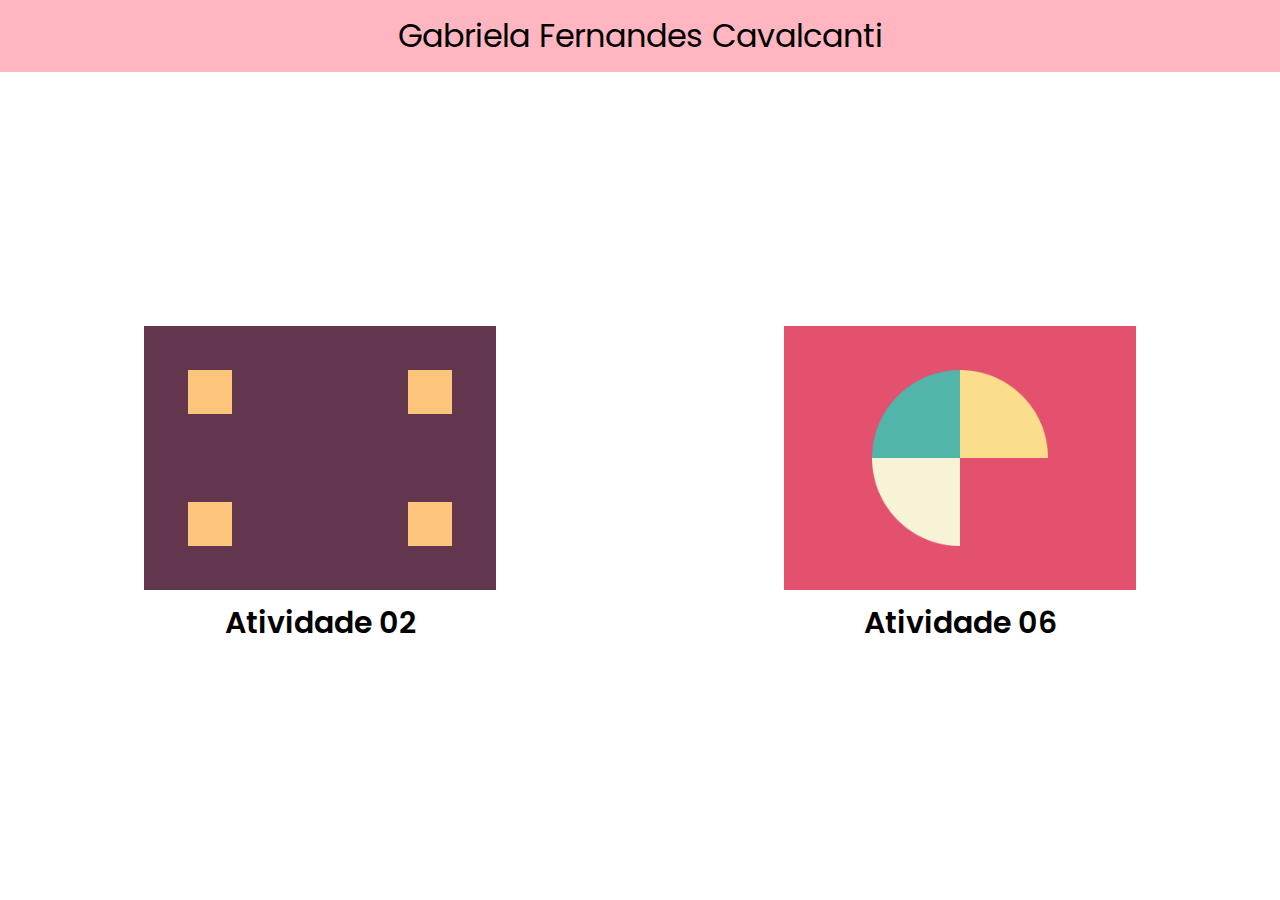
<file: index.html>
<!DOCTYPE html>
<html lang="pt-br">
<head>
    <meta charset="UTF-8">
    <meta name="viewport" content="width=device-width, initial-scale=1.0">
    <link rel="stylesheet" href="style.css">
    <link rel="preconnect" href="https://fonts.googleapis.com">
    <link rel="preconnect" href="https://fonts.gstatic.com" crossorigin>
    <link href="https://fonts.googleapis.com/css2?family=Poppins:wght@300;600&display=swap" rel="stylesheet">
    <title>CSS BATTLE</title>
</head>
<body>

    <header>
        <div class="nome">
            Gabriela Fernandes Cavalcanti
        </div>
    </header>
    <div class="dois">
        <img src="./img/cssbattle2.png" alt="">
        <a href="./desafio 2/index.html" class="a-dois">
            Atividade 02
        </a>
    </div>
    <div class="seis">
        <img src="./img/cssbattle6.png" alt="">
        <a href="./desafio 6/index.html" class="a-seis">
            Atividade 06
        </a>
    </div>
</body>
</html>
</file>
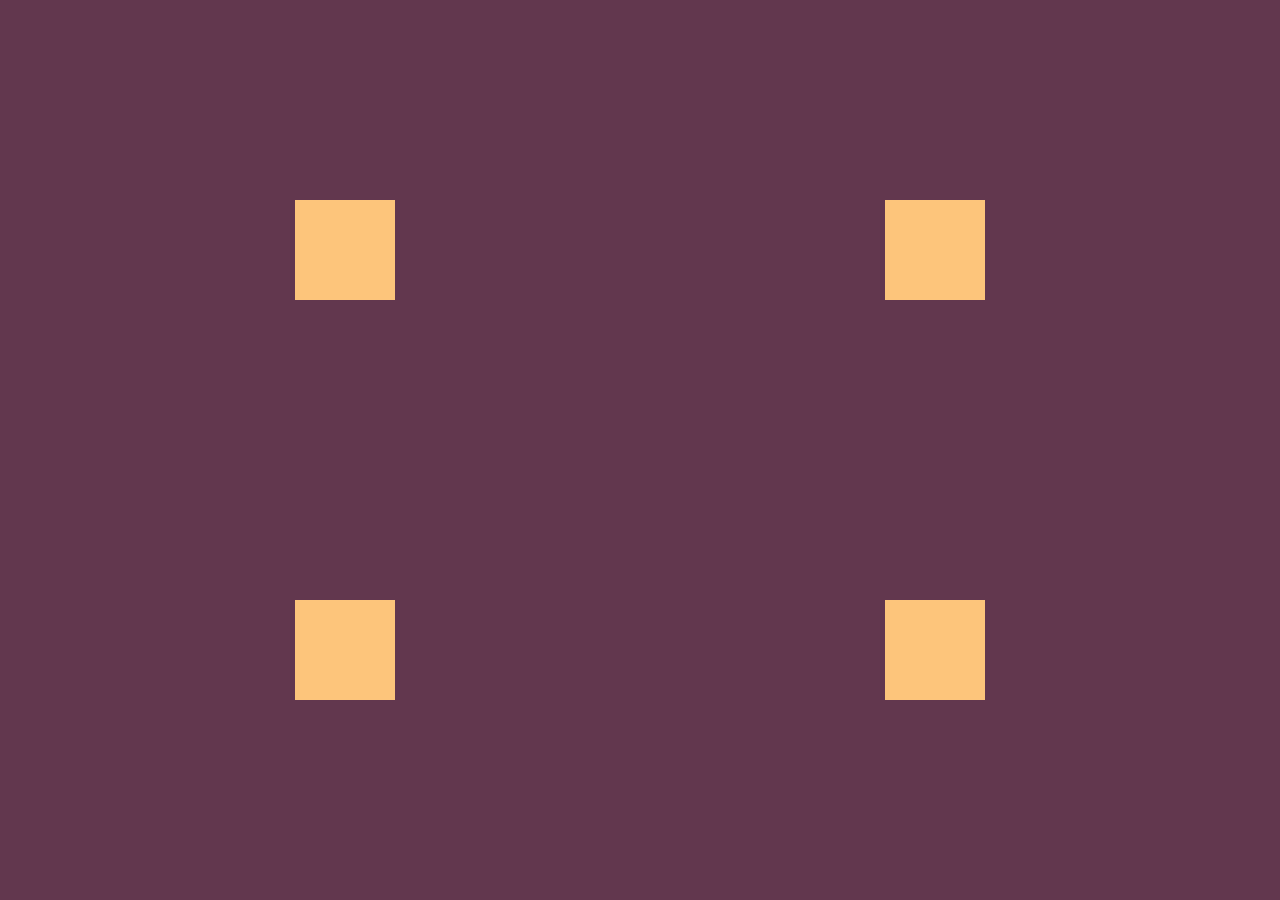
<file: desafio 2/index.html>
<!DOCTYPE html>
<html lang="pt-br">
<head>
    <meta charset="UTF-8">
    <meta name="viewport" content="width=device-width, initial-scale=1.0">
    <link rel="stylesheet" href="style.css">
    <title>CSS BATTLE #2</title>
</head>
<body>
    <div class="quadradinho1"></div>
    <div class="quadradinho2"></div>
    <div class="quadradinho3"></div>
    <div class="quadradinho4"></div>
</body>
</html>
</file>
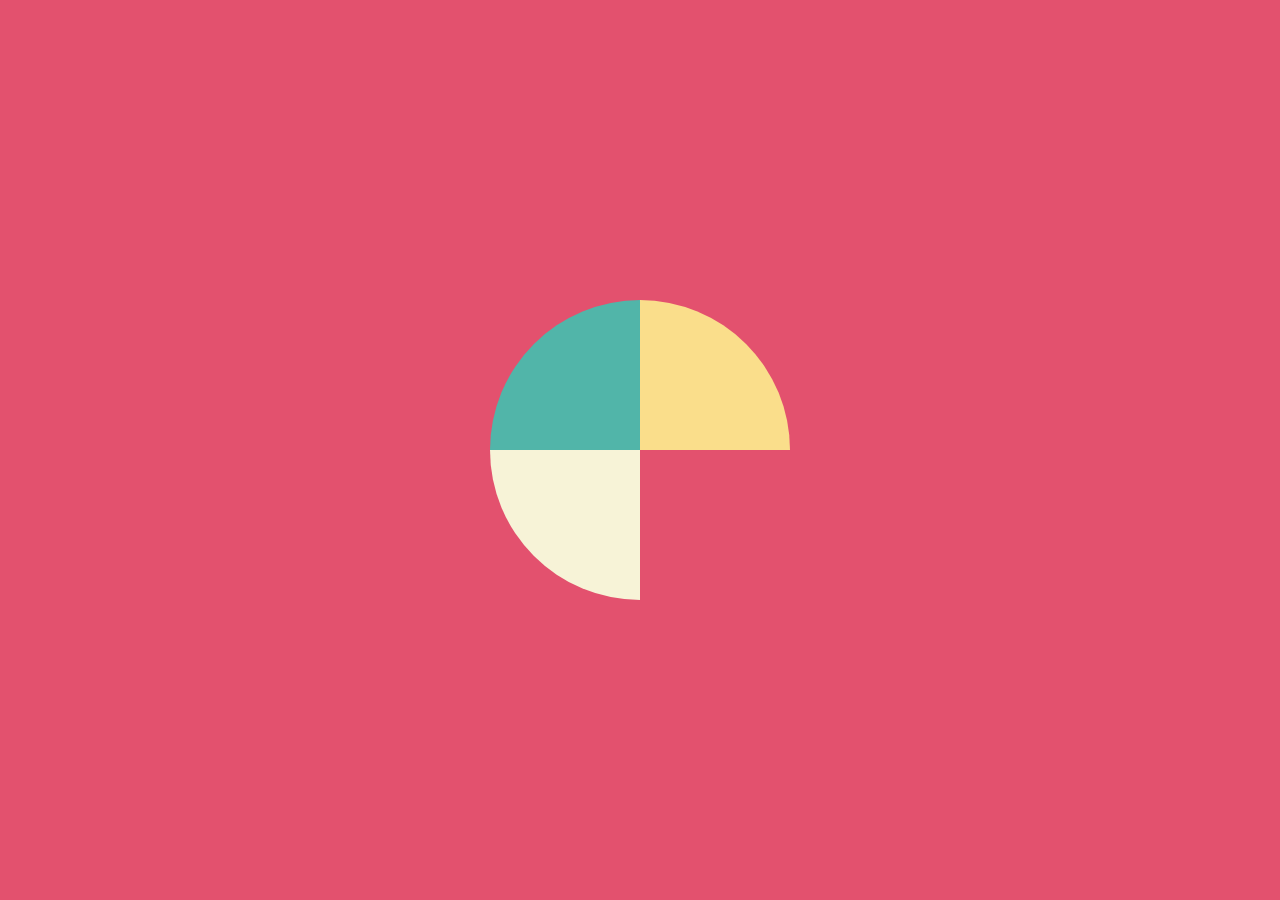
<file: desafio 6/index.html>
<!DOCTYPE html>
<html lang="pt-br">
<head>
    <meta charset="UTF-8">
    <meta name="viewport" content="width=device-width, initial-scale=1.0">
    <link rel="stylesheet" href="style.css">
    <title>CSS BATTLE #6</title>
</head>
<body>
    <div class="bolinha">
        <div id="azul"></div>
        <div id="amarelo"></div>
        <div id="branco"></div>
        <div></div>
    </div>
</body>
</html>
</file>
<file: style.css>
*{
    margin: 0;
    padding: 0;
    box-sizing: border-box;
}

body{
    height: 100vh;
    display: grid;
    grid-template-areas: 
        "header header"
        "atv2 atv6";
}

header{
    grid-area: header;
    height: 8vh;
    background-color: #ffb6c1;
    font-family: 'Poppins', sans-serif;
    display: flex;
    justify-content: center;
    align-items: center;
    font-size: 2rem;
}

.dois, .seis{
    display: flex;
    flex-direction: column;
    justify-items: center;
    align-items: center;
    gap: 10px;
}

img{
    width: 22rem;
}

.a-dois{
    grid-area: atv2;
    font-family: 'Poppins', sans-serif;
    font-weight: 600;
    color: black;
    font-size: 30px;
    text-decoration: none;
}

.a-dois:hover{
    color: #ffb6c1;
}

.seis{
    grid-area: atv6;
}

.a-seis{
    font-family: 'Poppins', sans-serif;
    font-weight: 600;
    color: black;
    font-size: 30px;
    text-decoration: none;
}

.a-seis:hover{
    color: #ffb6c1;
}
</file>
<file: desafio 2/style.css>
*{
    margin: 0;
    padding: 0;
    box-sizing: border-box;
}

/* formatar a página. */

body{
    display: grid;
    grid-template-columns: 1fr 1fr;
    height: 100vh;
    background-color: #62374e;
    padding: 50px;
    place-items: center;
}

/* o grid-template-columns foi usado para definir que o "formato" da página será em colunas, padding para dar um espaçamento da "parede" da página, e o place-items para os quadrados ficarem no centro das divs, e assim mais parecido com o desenho. */

div{
    width: 100px;
    height: 100px;
    background: #fdc57b;
}

/* width e height para definir a altura e largura do quadrado, e background, sua cor. */
</file>
<file: desafio 6/style.css>
*{
    margin: 0;
    padding: 0;
    box-sizing: border-box;
}

body{
    height: 100vh;
    background-color: #E3516E;

    /* para centralizar na página */
    display: flex;
    justify-content: center;
    align-items: center;
}

.bolinha{

    /* definir como coluna e tamanho de cada uma */
    display: grid;
    grid-template-columns: 1fr 1fr;

    /* tamanho do círculo */
    height: 300px;
    width: 300px;

    /* borda da div fazendo um cículo total */
    border-radius: 100%;

    /* para esconder tudo que está fora da div bolinha */
    overflow: hidden;
}

/* definindo tamanho para o círculo aparecer */
div{
    height: 100%;
    width: 100%;
}

/* definindo as cores das partes do círculo */
#azul{
    background-color: #51B5A9;
}

#amarelo{
    background-color: #FADE8B;
}

#branco{
    background-color: #F7F3D7;
}
</file>
